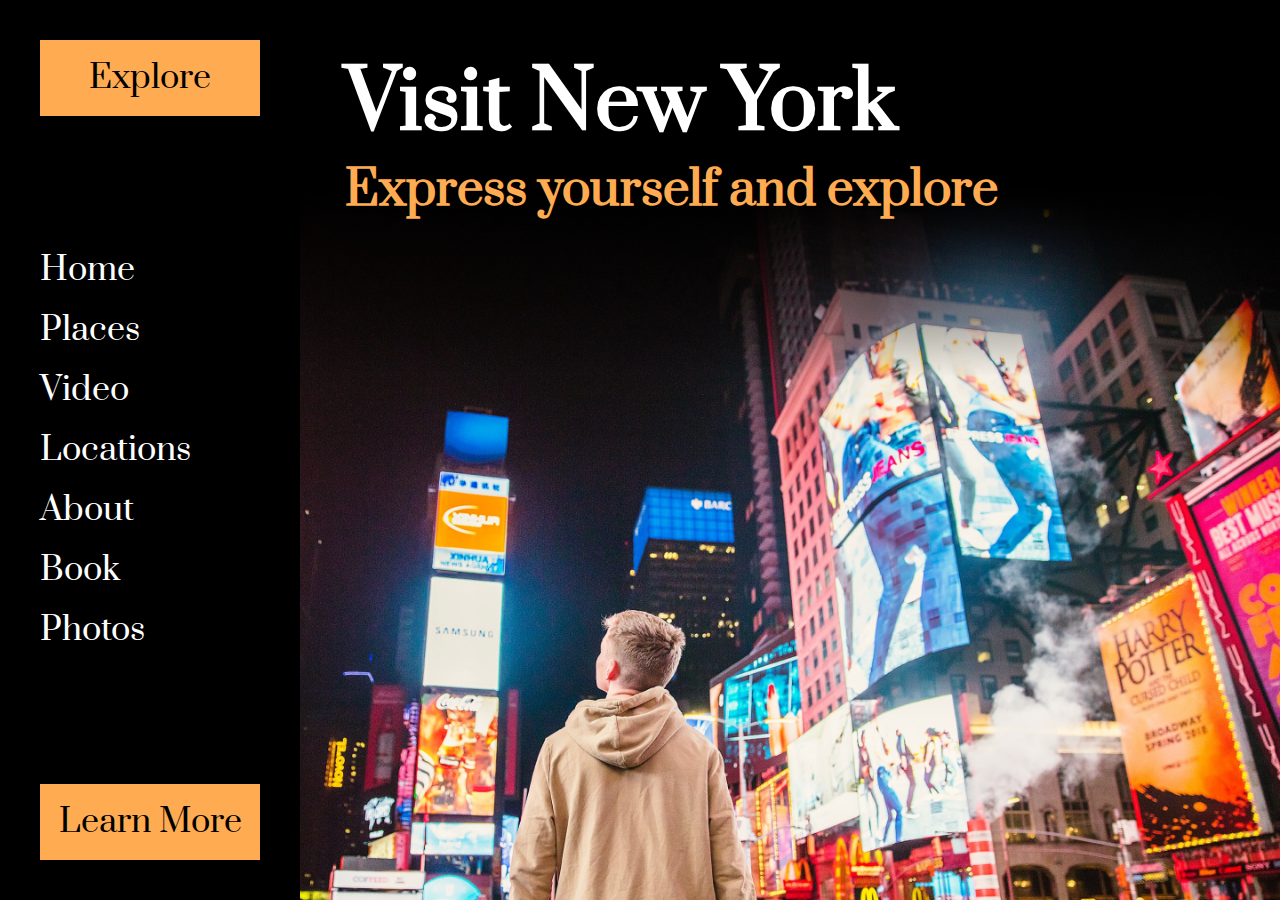
<file: Tourism/index.html>
<!DOCTYPE html>
<html lang="en">
<head>
    <meta charset="UTF-8">
    <meta http-equiv="X-UA-Compatible" content="IE=edge">
    <meta name="viewport" content="width=device-width, initial-scale=1.0">
    <link rel="stylesheet" href="https://pro.fontawesome.com/releases/v5.10.0/css/all.css" integrity="sha384-AYmEC3Yw5cVb3ZcuHtOA93w35dYTsvhLPVnYs9eStHfGJvOvKxVfELGroGkvsg+p" crossorigin="anonymous"/>
    <link rel="stylesheet" href="style.css">
    <title>Tourism design</title>
</head>
<body>
    <header>
        <a href="" class="jaune">Explore</a>
        <ul>
            <li><a href="">Home</a></li>
            <li><a href="">Places</a></li>
            <li><a href="">Video</a></li>
            <li><a href="">Locations</a></li>
            <li><a href="">About</a></li>
            <li><a href="">Book</a></li>
            <li><a href="">Photos</a></li>
        </ul>
        <a href="" class="jaune">Learn More</a>
    </header>
    <main>
        <div class="logo">
            <i class="fas fa-city"></i>
        </div>
        <h1>Visit New York</h1>
        <h2>Express yourself and explore</h2>
    </main>
</body>
</html>
</file>
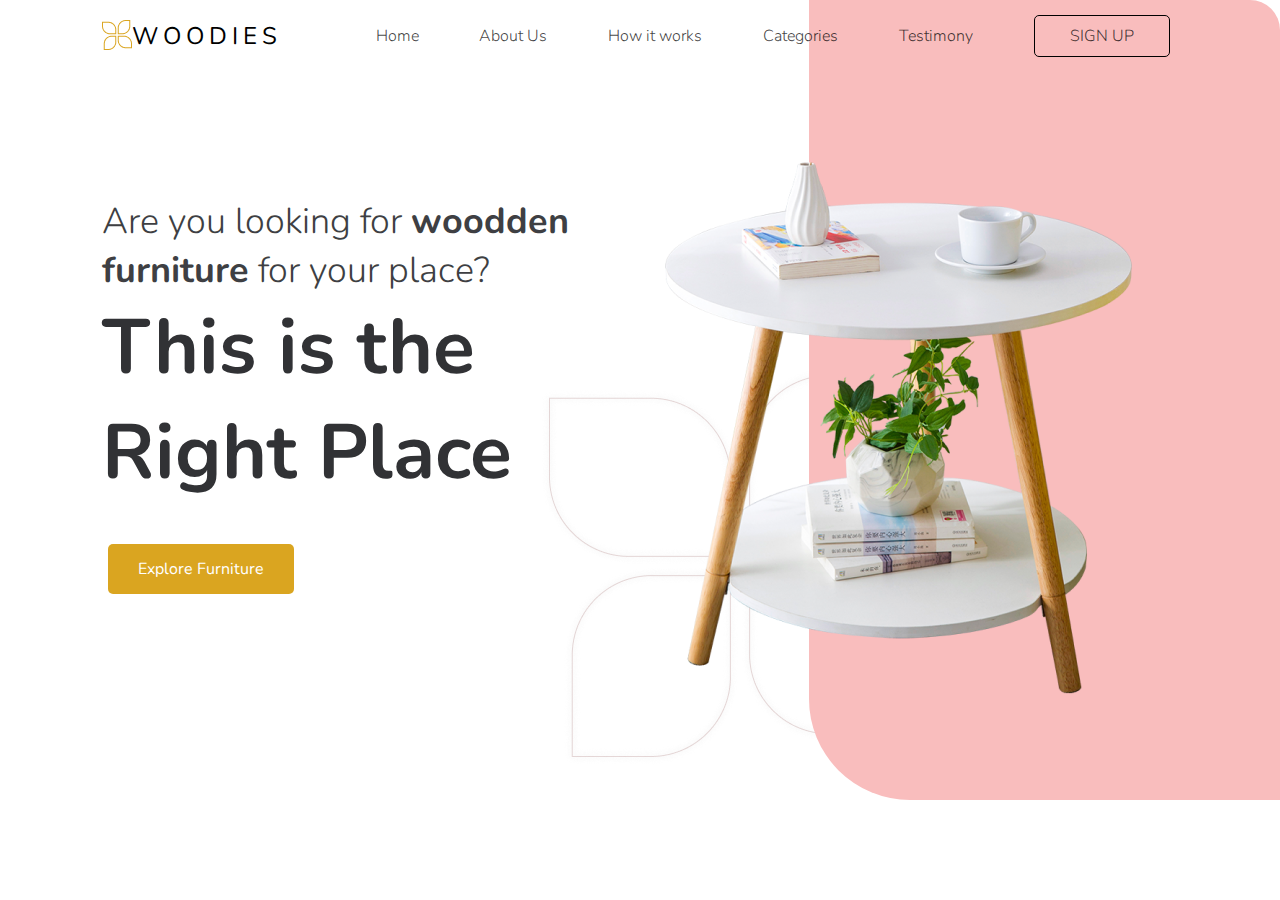
<file: Woodies/index.html>
<!DOCTYPE html>
<html lang="en">

<head>
    <meta charset="UTF-8">
    <meta http-equiv="X-UA-Compatible" content="IE=edge">
    <meta name="viewport" content="width=device-width, initial-scale=1.0">
    <link rel="stylesheet" href="style.css">
    <title>Woodies</title>
</head>

<body>
    <div class="container_header">
        <div class="logo">
            <img src="./img/Logo.png" alt="">
            <h1 class="titre_logo">WOODIES</h1>
        </div>
        <div class="navbar">
            <ul>
                <li><a href="">Home</a></li>
                <li><a href="">About Us</a></li>
                <li><a href="">How it works</a></li>
                <li><a href="">Categories</a></li>
                <li><a href="">Testimony</a></li>
                <li class="btn"><a href="">Sign Up</a></li>
            </ul>
        </div>
        <div class="aside">
            <h3>Are you looking for <span>woodden furniture</span> for your place?</h3>
            <h1 class="titre">This is the Right Place</h1>
        </div>
        <div class="cta">Explore furniture</div>
        <div class="design_table">
            <img src="./img/Simple-modern-balcony-small-coffee-table-living-room-small-apartment-sofa-side-table-simple-home-bedroom 1.png" alt="" class="table">
        </div>
        <div class="design_design">
            <img src="./img/design_header.png" alt="" class="rose">            
        </div>
        <div class="rideau"></div>

    </div>
</body>

</html>
</file>
<file: Tourism/style.css>
@import url('https://fonts.googleapis.com/css2?family=Prata&display=swap');

*{
    margin: 0;
    padding: 0;
    box-sizing: border-box;
    list-style-type: none;
    text-decoration: none;
    font-family: "Prata", sans-serif;
    color: #fff;
}
body{
    display: flex;
    background-image: url(./img/bg.png);
    background-size: cover;
    background-position: center center;
    min-height: 100vh;
}
header{
    background-color: #000;
    width: 300px;
    height: 100vh;
    display: flex;
    flex-direction: column;
    justify-content: space-between;
    padding: 32px;
}
header a{
    font-size: 32px;
    display: inline-block;
    margin: 0.5rem;
}
.jaune{
    background-color:#feab51;
    padding: 16px;
    text-align: center;
    color: #000;
}
main{
    margin:50px 45px;
}
.logo{
    font-size: 40px;
}
h1{
    font-size: 80px;
}
h2{
    font-size: 47px;
    color: #feab51;
}
</file>
<file: Woodies/style.css>
@import url("https://fonts.googleapis.com/css2?family=Nunito:wght@200;300;400;700&display=swap");

* {
  margin: 0;
  padding: 0;
  list-style-type: none;
  text-decoration: none;
  font-family: "Nunito", sans-serif;
}
.container_header {
  width: 1200px;
  height: 800px;
  display: grid;
  grid-template-columns: repeat(7, 1fr);
  grid-template-rows: repeat(9, 1fr);
  row-gap: 6px;
  column-gap: 8px;
}
.logo {
  height: 30px;
  width: 30px;
  display: flex;
  margin-top: 20px;
  margin-left: 102px;
}
.titre_logo {
  font-size: 24px;
  font-weight: 400;
  letter-spacing: 5px;
}
.navbar {
  grid-column: 3 / 8;
  z-index: 1;
}
.navbar a{
  color: rgba(0, 0, 0, 75%);
  font-weight: 300;
}
.navbar ul {
  display: flex;
  justify-content: space-around;
  align-items: center;
  margin-top: 15px;
}
.btn {
  border: 1px solid #000;
  border-radius: 5px;
  padding: 9px 35px;
  text-transform: uppercase;
}

.aside {
  grid-row: 2/6;
  grid-column: 1 / 5;
  margin-top: 107px;
  margin-left: 102px;
}
.aside h3 {
  font-size: 36px;
  font-weight: 300;
  color: #3e3f43;
}
.aside h1 {
  font-size: 77px;
  font-weight: 700;
  color: #313235;
}
span{
  font-weight: bold;
}
.cta {
  position: absolute;
  top: 544px;
  left: 108px;
  background-color: #DAA520;
  padding: 14px 30px;
  color: #fff;
  text-transform: capitalize;
  font-size: 16px;
  border-radius: 5px;
  
}
.design_table {
  grid-row: 2/7;
  grid-column: 4 / 7;
  z-index: 2;
  padding-left: 93px;
  padding-top: 55px;
}
.rose {
  position: absolute;
  top: 367px;
  left: 541px;
}
.rideau{
  position: absolute;
  top:0;
  left: 809px;
  width: 471px;
  height: 800px;
  background-color: #F9BDBD;
  border-radius: 0 30px 0 101px
}
</file>
